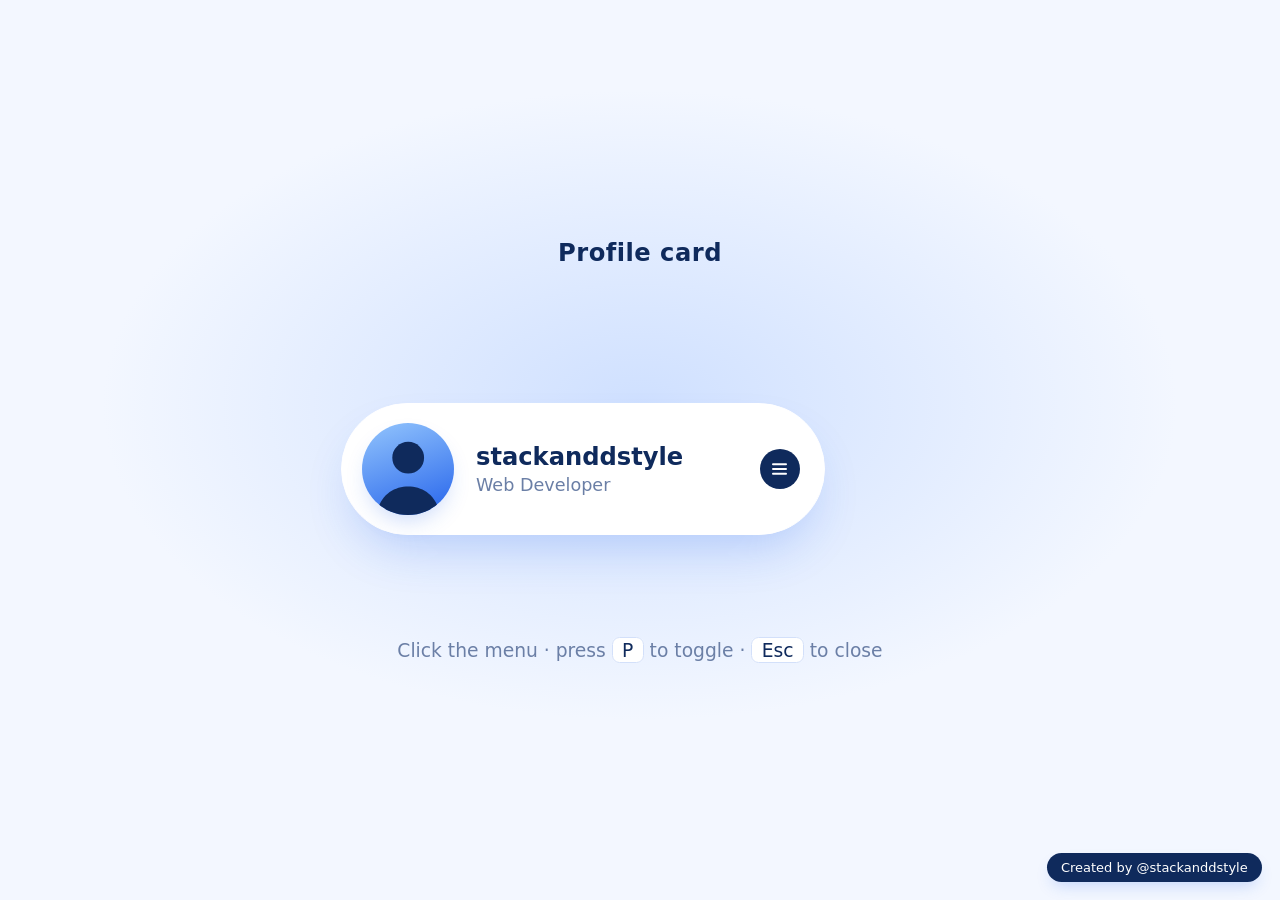
<file: index.html>
<!DOCTYPE html>
<html lang="en" class="is-loading">
<head>
  <meta charset="UTF-8">
  <meta name="viewport" content="width=device-width, initial-scale=1">
  <title>Profile card · @stackanddstyle</title>
  <link rel="stylesheet" href="style.css">
</head>
<body>

  <main class="stage">
    <h1 class="stage__label">Profile card</h1>

    <!-- The whole component. data-open is switched by script.js -->
    <div class="profile" id="profile" data-open="false">

      <!-- Round backdrop that grows behind the icons -->
      <span class="profile__disc" aria-hidden="true"></span>

      <!-- The card itself -->
      <article class="profile__card">
        <div class="profile__avatar" aria-hidden="true">
          <svg viewBox="0 0 64 64">
            <circle cx="32" cy="24" r="11"/>
            <path d="M10 64c2-14 12-20 22-20s20 6 22 20z"/>
          </svg>
        </div>

        <div class="profile__info">
          <h2 class="profile__name">stackanddstyle</h2>
          <p class="profile__role">Web Developer</p>
        </div>

        <!-- Menu button: three bars that turn into a cross -->
        <button class="profile__toggle" id="toggle" type="button"
                aria-expanded="false" aria-controls="socials"
                aria-label="Open social links">
          <span class="bars" aria-hidden="true">
            <span></span><span></span><span></span>
          </span>
        </button>
      </article>

      <!-- Social icons. --i = order, --angle = place on the arc -->
      <ul class="profile__socials" id="socials" aria-label="Social links">
        <li style="--i: 0; --angle: -72deg">
          <a class="profile__social" href="#" aria-label="CodePen">
            <svg viewBox="0 0 24 24" aria-hidden="true">
              <path d="M12 2 22 8.5v7L12 22 2 15.5v-7z"/>
              <path d="M12 22v-6.5"/>
              <path d="M22 8.5 12 15.5 2 8.5"/>
              <path d="M2 15.5 12 8.5l10 7"/>
              <path d="M12 2v6.5"/>
            </svg>
          </a>
        </li>
        <li style="--i: 1; --angle: -36deg">
          <a class="profile__social" href="#" aria-label="Facebook">
            <svg viewBox="0 0 24 24" aria-hidden="true">
              <path d="M18 2h-3a5 5 0 0 0-5 5v3H7v4h3v8h4v-8h3l1-4h-4V7
                a1 1 0 0 1 1-1h3z"/>
            </svg>
          </a>
        </li>
        <li style="--i: 2; --angle: 0deg">
          <a class="profile__social" href="#" aria-label="GitHub">
            <svg viewBox="0 0 24 24" aria-hidden="true">
              <path d="M15 22v-4a4.8 4.8 0 0 0-1-3.5c3 0 6-2 6-5.5.08-1.25-.27-2.48-1-3.5
                .28-1.15.28-2.35 0-3.5 0 0-1 0-3 1.5-2.64-.5-5.36-.5-8 0C6 2 5 2 5 2
                c-.3 1.15-.3 2.35 0 3.5A5.403 5.403 0 0 0 4 9c0 3.5 3 5.5 6 5.5
                -.39.49-.68 1.05-.85 1.65-.17.6-.22 1.23-.15 1.85v4"/>
              <path d="M9 18c-4.51 2-5-2-7-2"/>
            </svg>
          </a>
        </li>
        <li style="--i: 3; --angle: 36deg">
          <a class="profile__social" href="#" aria-label="Instagram">
            <svg viewBox="0 0 24 24" aria-hidden="true">
              <rect width="20" height="20" x="2" y="2" rx="5" ry="5"/>
              <path d="M16 11.37A4 4 0 1 1 12.63 8 4 4 0 0 1 16 11.37z"/>
              <path d="M17.5 6.5h.01"/>
            </svg>
          </a>
        </li>
        <li style="--i: 4; --angle: 72deg">
          <a class="profile__social" href="#" aria-label="Dribbble">
            <svg viewBox="0 0 24 24" aria-hidden="true">
              <circle cx="12" cy="12" r="10"/>
              <path d="M19.13 5.09C15.22 9.14 10 10.44 2.25 10.94"/>
              <path d="M21.75 12.84c-6.62-1.41-12.14 1-16.38 6.32"/>
              <path d="M8.56 2.75c4.37 6 6 9.42 8 17.72"/>
            </svg>
          </a>
        </li>
      </ul>
    </div>

    <p class="stage__hint">
      Click the menu · press <kbd>P</kbd> to toggle · <kbd>Esc</kbd> to close
    </p>
  </main>

  <span class="credit">Created by @stackanddstyle</span>

  <script src="script.js"></script>
</body>
</html>
</file>
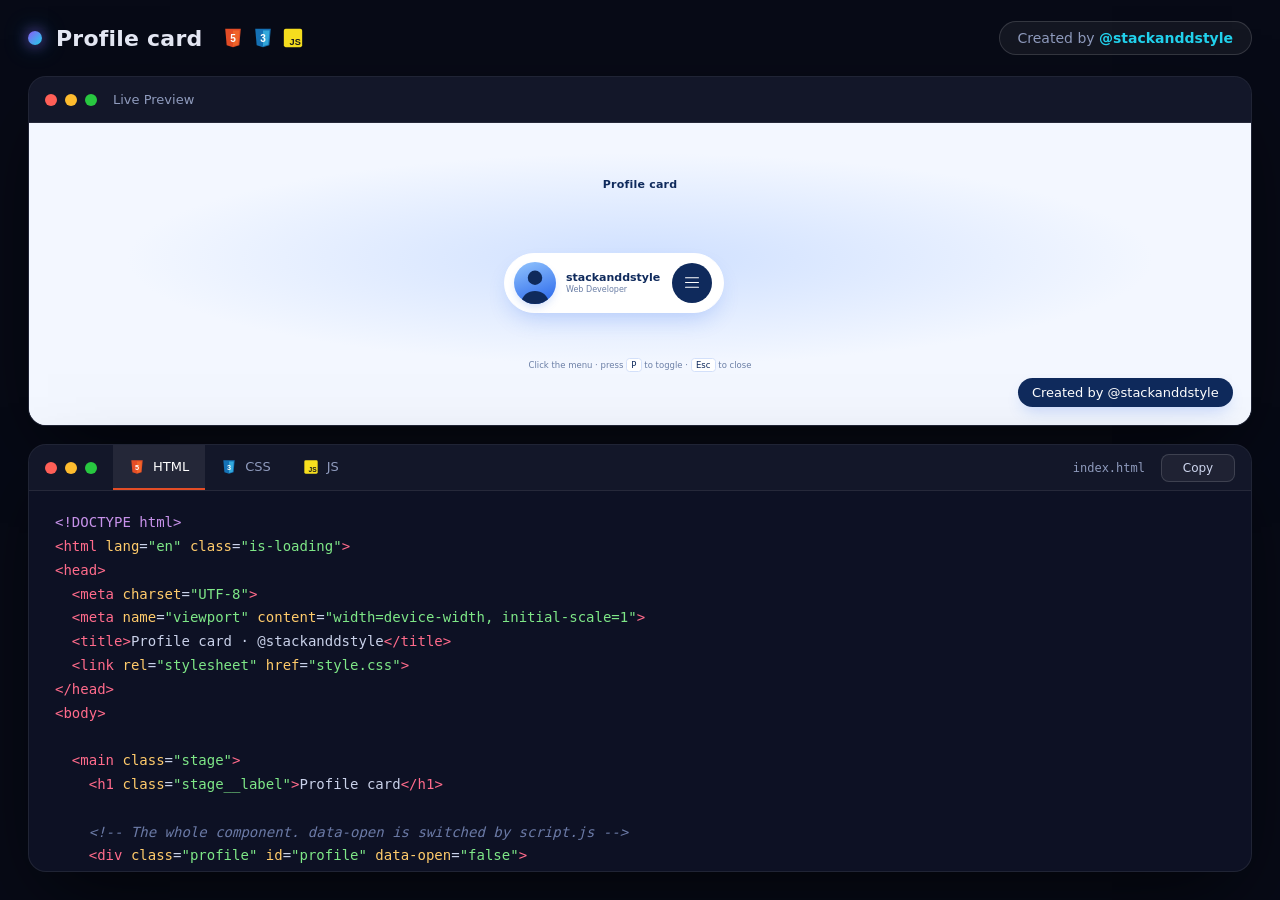
<file: split-screen.html>
<!DOCTYPE html>
<html lang="en">
<head>
  <meta charset="UTF-8">
  <meta name="viewport" content="width=device-width, initial-scale=1">
  <title>Profile card · UI showcase · @stackanddstyle</title>
  <style>
    /* ============================================================
       SPLIT-SCREEN SHOWCASE  ·  by @stackanddstyle
       Left: live demo (index.html)   Right: the real code
       ============================================================ */

    /* ===== CHANGE COLORS HERE ===== */
    :root {
      --page:        #070a16;
      --panel:       #0d1124;
      --line:        rgba(255, 255, 255, 0.08);
      --text:        #e6e9f5;
      --muted:       #8f9bbd;
      --violet:      #8b5cf6;
      --cyan:        #22d3ee;
      --tab-html:    #e44d26;
      --tab-css:     #3b82f6;
      --tab-js:      #f7df1e;

      /* syntax colors */
      --syn-text:    #c9d1e9;
      --syn-comment: #6b7aa6;
      --syn-string:  #7ee787;
      --syn-keyword: #c792ea;
      --syn-tag:     #ff6b8b;
      --syn-attr:    #ffcb6b;
      --syn-number:  #f78c6c;
      --syn-func:    #61afef;
      --syn-prop:    #a8c7fa;
    }

    *,
    *::before,
    *::after {
      box-sizing: border-box;
    }
    html,
    body {
      height: 100%;
    }
    body {
      margin: 0;
      display: flex;
      flex-direction: column;
      font-family: "Poppins", system-ui, sans-serif;
      color: var(--text);
      background: var(--page);
    }

    /* ---------- header ---------- */
    .header {
      flex: none;
      height: 76px;
      padding: 0 28px;
      display: flex;
      align-items: center;
      justify-content: space-between;
      gap: 16px;
    }

    .brand {
      display: flex;
      align-items: center;
      gap: 14px;
    }

    .brand__dot {
      width: 14px;
      height: 14px;
      border-radius: 50%;
      background: linear-gradient(135deg, var(--violet), var(--cyan));
      box-shadow:
        0 0 14px rgba(139, 92, 246, 0.7),
        0 0 26px rgba(34, 211, 238, 0.4);
    }

    .brand__name {
      margin: 0;
      font-size: 22px;
      font-weight: 600;
      letter-spacing: 0.01em;
    }

    .brand__tech {
      display: flex;
      align-items: center;
      gap: 8px;
      margin-left: 6px;
    }

    .brand__tech svg {
      width: 22px;
      height: 22px;
    }

    .pill {
      padding: 8px 18px;
      border: 1px solid rgba(255, 255, 255, 0.14);
      border-radius: 999px;
      background: rgba(255, 255, 255, 0.05);
      font-size: 14px;
      color: var(--muted);
      white-space: nowrap;
    }

    .pill strong {
      font-weight: 600;
      color: var(--cyan);
    }

    /* ---------- the two panels ---------- */
    .panels {
      flex: 1;
      min-height: 0;
      display: flex;
      flex-direction: column;   /* demo on top, code below */
      gap: 18px;
      padding: 0 28px 28px;
    }

    .panel:first-child {

      flex: 0.9 1 0;

    }
    .panel:last-child {

      flex: 1.1 1 0;

    }
    .panel {
      min-width: 0;
      display: flex;
      flex-direction: column;
      overflow: hidden;
      border: 1px solid var(--line);
      border-radius: 18px;
      background: var(--panel);
      box-shadow: 0 30px 80px -20px rgba(0, 0, 0, 0.7);
    }

    .titlebar {
      flex: none;
      height: 46px;
      padding: 0 16px;
      display: flex;
      align-items: center;
      gap: 16px;
      border-bottom: 1px solid var(--line);
      background: rgba(255, 255, 255, 0.025);
    }

    .dots {
      display: flex;
      gap: 8px;
    }

    .dots i {
      width: 12px;
      height: 12px;
      border-radius: 50%;
    }

    .dots i:nth-child(1) {

      background: #ff5f57;

    }
    .dots i:nth-child(2) {
      background: #febc2e;
    }
    .dots i:nth-child(3) {
      background: #28c840;
    }
    .titlebar__label {
      font-size: 13px;
      font-weight: 500;
      color: var(--muted);
    }

    /* ---------- live preview ---------- */
    .preview {
      flex: 1;
      width: 100%;
      min-height: 0;
      border: 0;
      background: #f3f7ff;
    }

    /* ---------- tabs ---------- */
    .tabs {
      align-self: stretch;
      display: flex;
    }

    .tab {
      display: inline-flex;
      align-items: center;
      gap: 8px;
      padding: 0 16px;
      border: 0;
      border-bottom: 2px solid transparent;
      font: 500 13px "Poppins", system-ui, sans-serif;
      color: var(--muted);
      background: transparent;
      cursor: pointer;
      transition: background-color 0.2s ease, color 0.2s ease;
    }

    .tab svg {
      width: 16px;
      height: 16px;
    }

    .tab:hover {

      color: var(--text);

    }
    .tab[aria-selected="true"] {
      color: #ffffff;
      background: rgba(255, 255, 255, 0.07);
    }

    .tab[data-tab="html"][aria-selected="true"] {

      border-bottom-color: var(--tab-html);

    }
    .tab[data-tab="css"][aria-selected="true"] {
      border-bottom-color: var(--tab-css);
    }
    .tab[data-tab="js"][aria-selected="true"] {
      border-bottom-color: var(--tab-js);
    }
    .tab:focus-visible,
    .copy:focus-visible {
      outline: 2px solid var(--cyan);
      outline-offset: -2px;
    }

    .filelabel {
      margin-left: auto;
      font: 12px "JetBrains Mono", "Fira Code", Consolas, "DejaVu Sans Mono", monospace;
      color: var(--muted);
    }

    .copy {
      min-width: 74px;
      padding: 6px 12px;
      border: 1px solid rgba(255, 255, 255, 0.14);
      border-radius: 8px;
      font: 500 12px "Poppins", system-ui, sans-serif;
      color: #cdd5ee;
      background: rgba(255, 255, 255, 0.05);
      cursor: pointer;
      transition: background-color 0.2s ease, color 0.2s ease;
    }

    .copy:hover {

      background: rgba(255, 255, 255, 0.1);

    }
    .copy.is-done {
      color: var(--page);
      border-color: var(--syn-string);
      background: var(--syn-string);
    }

    /* ---------- code area ---------- */
    .code {
      flex: 1;
      min-height: 0;
      overflow: auto;
      padding: 20px 26px 28px;
      scrollbar-width: thin;
      scrollbar-color: #2a3358 transparent;
    }

    .code::-webkit-scrollbar {
      width: 8px;
      height: 8px;
    }

    .code::-webkit-scrollbar-thumb {
      border-radius: 8px;
      background: #2a3358;
    }

    .code pre {
      margin: 0;
      font: 14px/1.7 "JetBrains Mono", "Fira Code", Consolas, "DejaVu Sans Mono", monospace;
      color: var(--syn-text);
      tab-size: 2;
    }

    .tok-comment {

      color: var(--syn-comment);

      font-style: italic;

    }
    .tok-string {
      color: var(--syn-string);
    }
    .tok-keyword {
      color: var(--syn-keyword);
    }
    .tok-tag {
      color: var(--syn-tag);
    }
    .tok-attr {
      color: var(--syn-attr);
    }
    .tok-number {
      color: var(--syn-number);
    }
    .tok-func {
      color: var(--syn-func);
    }
    .tok-prop {
      color: var(--syn-prop);
    }
    /* ---------- big portrait screens (reel / phone video): larger text ---------- */
    @media (min-width: 900px) and (max-aspect-ratio: 1/1) {
      .header {
        height: 96px;
      }
      .brand__name {

        font-size: 28px;

      }
      .brand__tech svg {
        width: 26px;
        height: 26px;
      }

      .pill {

        font-size: 17px;

      }
      .titlebar {

        height: 58px;

      }
      .titlebar__label {

        font-size: 16px;

      }
      .tab {

        font-size: 16px;

      }
      .tab svg {
        width: 19px;
        height: 19px;
      }

      .filelabel {

        font-size: 15px;

      }
      .copy {

        font-size: 15px;

      }
      .code pre {

        font-size: 18px;

      }
    }

    /* ---------- small phones: tighter spacing ---------- */
    @media (max-width: 600px) {
      .header {
        height: auto;
        padding: 14px 16px;
        flex-wrap: wrap;
      }

      .panels {

        padding: 0 12px 12px;

      }
      .titlebar {
        gap: 10px;
        padding: 0 10px;
      }

      .filelabel {

        display: none;

      }
    }

    @media (prefers-reduced-motion: reduce) {
      * {
        transition-duration: 0.01ms !important;
      }
    }
  </style>
</head>
<body>

  <!-- Icons, defined once and reused with <use> -->
  <svg width="0" height="0" style="position: absolute" aria-hidden="true">
    <symbol id="ico-html" viewBox="0 0 24 24">
      <path d="M3.5 2h17l-1.6 18-6.9 2-6.9-2z" fill="#e44d26"/>
      <path d="M12 20.9V3.7h7.1l-1.4 15.3z" fill="#f16529"/>
      <text x="12" y="16" text-anchor="middle" font-family="Poppins, sans-serif"
            font-size="11" font-weight="700" fill="#ffffff">5</text>
    </symbol>
    <symbol id="ico-css" viewBox="0 0 24 24">
      <path d="M3.5 2h17l-1.6 18-6.9 2-6.9-2z" fill="#1572b6"/>
      <path d="M12 20.9V3.7h7.1l-1.4 15.3z" fill="#33a9dc"/>
      <text x="12" y="16" text-anchor="middle" font-family="Poppins, sans-serif"
            font-size="11" font-weight="700" fill="#ffffff">3</text>
    </symbol>
    <symbol id="ico-js" viewBox="0 0 24 24">
      <rect x="2" y="2" width="20" height="20" rx="2" fill="#f7df1e"/>
      <text x="20.5" y="20" text-anchor="end" font-family="Poppins, sans-serif"
            font-size="10" font-weight="700" fill="#1a1a1a">JS</text>
    </symbol>
  </svg>

  <header class="header">
    <div class="brand">
      <span class="brand__dot" aria-hidden="true"></span>
      <h1 class="brand__name">Profile card</h1>
      <div class="brand__tech" aria-label="Built with HTML, CSS and JavaScript">
        <svg aria-hidden="true"><use href="#ico-html"/></svg>
        <svg aria-hidden="true"><use href="#ico-css"/></svg>
        <svg aria-hidden="true"><use href="#ico-js"/></svg>
      </div>
    </div>
    <div class="pill">Created by <strong>@stackanddstyle</strong></div>
  </header>

  <main class="panels">

    <!-- LEFT: the real working demo -->
    <section class="panel" aria-label="Live preview">
      <div class="titlebar">
        <div class="dots" aria-hidden="true"><i></i><i></i><i></i></div>
        <span class="titlebar__label">Live Preview</span>
      </div>
      <iframe class="preview" id="preview" src="index.html"
              title="Live preview of the profile card"></iframe>
    </section>

    <!-- RIGHT: the full code -->
    <section class="panel" aria-label="Source code">
      <div class="titlebar">
        <div class="dots" aria-hidden="true"><i></i><i></i><i></i></div>

        <div class="tabs" role="tablist" aria-label="Code files">
          <button class="tab" role="tab" id="tab-html" data-tab="html"
                  aria-selected="true" aria-controls="codepanel">
            <svg aria-hidden="true"><use href="#ico-html"/></svg>HTML
          </button>
          <button class="tab" role="tab" id="tab-css" data-tab="css"
                  aria-selected="false" aria-controls="codepanel" tabindex="-1">
            <svg aria-hidden="true"><use href="#ico-css"/></svg>CSS
          </button>
          <button class="tab" role="tab" id="tab-js" data-tab="js"
                  aria-selected="false" aria-controls="codepanel" tabindex="-1">
            <svg aria-hidden="true"><use href="#ico-js"/></svg>JS
          </button>
        </div>

        <span class="filelabel" id="filelabel">index.html</span>
        <button class="copy" id="copy" type="button">Copy</button>
      </div>

      <div class="code" id="codepanel" role="tabpanel" tabindex="0"
           aria-labelledby="tab-html">
        <pre><code id="code"></code></pre>
      </div>
    </section>
  </main>

  <!-- The real source files, embedded so the page works from any folder -->
  <script type="application/json" id="code-data">{"html": "\u003c!DOCTYPE html\u003e\n\u003chtml lang=\"en\" class=\"is-loading\"\u003e\n\u003chead\u003e\n  \u003cmeta charset=\"UTF-8\"\u003e\n  \u003cmeta name=\"viewport\" content=\"width=device-width, initial-scale=1\"\u003e\n  \u003ctitle\u003eProfile card \u00b7 @stackanddstyle\u003c/title\u003e\n  \u003clink rel=\"stylesheet\" href=\"style.css\"\u003e\n\u003c/head\u003e\n\u003cbody\u003e\n\n  \u003cmain class=\"stage\"\u003e\n    \u003ch1 class=\"stage__label\"\u003eProfile card\u003c/h1\u003e\n\n    \u003c!-- The whole component. data-open is switched by script.js --\u003e\n    \u003cdiv class=\"profile\" id=\"profile\" data-open=\"false\"\u003e\n\n      \u003c!-- Round backdrop that grows behind the icons --\u003e\n      \u003cspan class=\"profile__disc\" aria-hidden=\"true\"\u003e\u003c/span\u003e\n\n      \u003c!-- The card itself --\u003e\n      \u003carticle class=\"profile__card\"\u003e\n        \u003cdiv class=\"profile__avatar\" aria-hidden=\"true\"\u003e\n          \u003csvg viewBox=\"0 0 64 64\"\u003e\n            \u003ccircle cx=\"32\" cy=\"24\" r=\"11\"/\u003e\n            \u003cpath d=\"M10 64c2-14 12-20 22-20s20 6 22 20z\"/\u003e\n          \u003c/svg\u003e\n        \u003c/div\u003e\n\n        \u003cdiv class=\"profile__info\"\u003e\n          \u003ch2 class=\"profile__name\"\u003estackanddstyle\u003c/h2\u003e\n          \u003cp class=\"profile__role\"\u003eWeb Developer\u003c/p\u003e\n        \u003c/div\u003e\n\n        \u003c!-- Menu button: three bars that turn into a cross --\u003e\n        \u003cbutton class=\"profile__toggle\" id=\"toggle\" type=\"button\"\n                aria-expanded=\"false\" aria-controls=\"socials\"\n                aria-label=\"Open social links\"\u003e\n          \u003cspan class=\"bars\" aria-hidden=\"true\"\u003e\n            \u003cspan\u003e\u003c/span\u003e\u003cspan\u003e\u003c/span\u003e\u003cspan\u003e\u003c/span\u003e\n          \u003c/span\u003e\n        \u003c/button\u003e\n      \u003c/article\u003e\n\n      \u003c!-- Social icons. --i = order, --angle = place on the arc --\u003e\n      \u003cul class=\"profile__socials\" id=\"socials\" aria-label=\"Social links\"\u003e\n        \u003cli style=\"--i: 0; --angle: -72deg\"\u003e\n          \u003ca class=\"profile__social\" href=\"#\" aria-label=\"CodePen\"\u003e\n            \u003csvg viewBox=\"0 0 24 24\" aria-hidden=\"true\"\u003e\n              \u003cpath d=\"M12 2 22 8.5v7L12 22 2 15.5v-7z\"/\u003e\n              \u003cpath d=\"M12 22v-6.5\"/\u003e\n              \u003cpath d=\"M22 8.5 12 15.5 2 8.5\"/\u003e\n              \u003cpath d=\"M2 15.5 12 8.5l10 7\"/\u003e\n              \u003cpath d=\"M12 2v6.5\"/\u003e\n            \u003c/svg\u003e\n          \u003c/a\u003e\n        \u003c/li\u003e\n        \u003cli style=\"--i: 1; --angle: -36deg\"\u003e\n          \u003ca class=\"profile__social\" href=\"#\" aria-label=\"Facebook\"\u003e\n            \u003csvg viewBox=\"0 0 24 24\" aria-hidden=\"true\"\u003e\n              \u003cpath d=\"M18 2h-3a5 5 0 0 0-5 5v3H7v4h3v8h4v-8h3l1-4h-4V7\n                a1 1 0 0 1 1-1h3z\"/\u003e\n            \u003c/svg\u003e\n          \u003c/a\u003e\n        \u003c/li\u003e\n        \u003cli style=\"--i: 2; --angle: 0deg\"\u003e\n          \u003ca class=\"profile__social\" href=\"#\" aria-label=\"GitHub\"\u003e\n            \u003csvg viewBox=\"0 0 24 24\" aria-hidden=\"true\"\u003e\n              \u003cpath d=\"M15 22v-4a4.8 4.8 0 0 0-1-3.5c3 0 6-2 6-5.5.08-1.25-.27-2.48-1-3.5\n                .28-1.15.28-2.35 0-3.5 0 0-1 0-3 1.5-2.64-.5-5.36-.5-8 0C6 2 5 2 5 2\n                c-.3 1.15-.3 2.35 0 3.5A5.403 5.403 0 0 0 4 9c0 3.5 3 5.5 6 5.5\n                -.39.49-.68 1.05-.85 1.65-.17.6-.22 1.23-.15 1.85v4\"/\u003e\n              \u003cpath d=\"M9 18c-4.51 2-5-2-7-2\"/\u003e\n            \u003c/svg\u003e\n          \u003c/a\u003e\n        \u003c/li\u003e\n        \u003cli style=\"--i: 3; --angle: 36deg\"\u003e\n          \u003ca class=\"profile__social\" href=\"#\" aria-label=\"Instagram\"\u003e\n            \u003csvg viewBox=\"0 0 24 24\" aria-hidden=\"true\"\u003e\n              \u003crect width=\"20\" height=\"20\" x=\"2\" y=\"2\" rx=\"5\" ry=\"5\"/\u003e\n              \u003cpath d=\"M16 11.37A4 4 0 1 1 12.63 8 4 4 0 0 1 16 11.37z\"/\u003e\n              \u003cpath d=\"M17.5 6.5h.01\"/\u003e\n            \u003c/svg\u003e\n          \u003c/a\u003e\n        \u003c/li\u003e\n        \u003cli style=\"--i: 4; --angle: 72deg\"\u003e\n          \u003ca class=\"profile__social\" href=\"#\" aria-label=\"Dribbble\"\u003e\n            \u003csvg viewBox=\"0 0 24 24\" aria-hidden=\"true\"\u003e\n              \u003ccircle cx=\"12\" cy=\"12\" r=\"10\"/\u003e\n              \u003cpath d=\"M19.13 5.09C15.22 9.14 10 10.44 2.25 10.94\"/\u003e\n              \u003cpath d=\"M21.75 12.84c-6.62-1.41-12.14 1-16.38 6.32\"/\u003e\n              \u003cpath d=\"M8.56 2.75c4.37 6 6 9.42 8 17.72\"/\u003e\n            \u003c/svg\u003e\n          \u003c/a\u003e\n        \u003c/li\u003e\n      \u003c/ul\u003e\n    \u003c/div\u003e\n\n    \u003cp class=\"stage__hint\"\u003e\n      Click the menu \u00b7 press \u003ckbd\u003eP\u003c/kbd\u003e to toggle \u00b7 \u003ckbd\u003eEsc\u003c/kbd\u003e to close\n    \u003c/p\u003e\n  \u003c/main\u003e\n\n  \u003cspan class=\"credit\"\u003eCreated by @stackanddstyle\u003c/span\u003e\n\n  \u003cscript src=\"script.js\"\u003e\u003c/script\u003e\n\u003c/body\u003e\n\u003c/html\u003e\n", "css": "/* ============================================================\n   PROFILE CARD  \u00b7  by @stackanddstyle\n   Plain CSS, no libraries. Everything inside the card uses\n   \"em\" units, so changing .stage font-size scales it all.\n   ============================================================ */\n\n/* ============================================================\n   1. CHANGE COLORS HERE\n   Every color in this file comes from these variables.\n   ============================================================ */\n:root {\n  --page-bg:       #f3f7ff;  /* page background                */\n  --page-glow:     #cfe0ff;  /* soft glow behind the card      */\n  --card-bg:       #ffffff;  /* card surface                   */\n  --card-edge:     #ffffff;  /* thin highlight on the card     */\n  --ink:           #0f2a5c;  /* main text and dark buttons     */\n  --muted:         #6b7fa6;  /* role, label and hint text      */\n  --accent:        #2563eb;  /* open state and hover color     */\n  --on-dark:       #ffffff;  /* icons on dark buttons          */\n  --avatar-top:    #93c5fd;  /* avatar gradient, top           */\n  --avatar-bottom: #2563eb;  /* avatar gradient, bottom        */\n  --disc:          rgba(255, 255, 255, 0.8);  /* round backdrop */\n  --shadow:        rgba(37, 99, 235, 0.25);   /* soft shadows   */\n  --focus:         #f59e0b;  /* keyboard focus ring            */\n  --kbd-bg:        #ffffff;  /* key caps in the hint line      */\n  --kbd-edge:      #d3e0fa;\n\n  /* Motion: a springy curve for the \"pop\" effect */\n  --pop: cubic-bezier(0.34, 1.56, 0.64, 1);\n}\n\n/* ============================================================\n   2. PAGE AND LAYOUT\n   ============================================================ */\n*,\n*::before,\n*::after {\n  box-sizing: border-box;\n}\n\nbody {\n  margin: 0;\n  min-height: 100vh;\n  min-height: 100dvh;\n  display: grid;\n  place-items: center;\n  overflow-x: hidden;\n  font-family: \"Poppins\", system-ui, sans-serif;\n  color: var(--ink);\n  background:\n    radial-gradient(60% 50% at 50% 45%, var(--page-glow), transparent 70%),\n    var(--page-bg);\n}\n\n/* .stage holds the label, the card and the hint */\n.stage {\n  /* the one size knob: 12px on phones, up to 22px on big screens.\n     It also shrinks on short screens (3.2vh) so the arc always fits. */\n  font-size: clamp(10px, min(2.2vw + 6px, 3.2vh), 22px);\n  display: flex;\n  flex-direction: column;\n  align-items: center;\n  padding: 1.5em;\n}\n\n.stage__label {\n  margin: 0 0 5.6em;\n  font-size: 1.1em;\n  font-weight: 600;\n  letter-spacing: 0.02em;\n}\n\n.stage__hint {\n  margin: 5.6em 0 0;\n  font-size: 0.85em;\n  text-align: center;\n  color: var(--muted);\n}\n\nkbd {\n  padding: 0.1em 0.5em;\n  border: 1px solid var(--kbd-edge);\n  border-radius: 0.4em;\n  background: var(--kbd-bg);\n  font: inherit;\n  font-weight: 500;\n  color: var(--ink);\n}\n\n/* ============================================================\n   3. THE CARD\n   ============================================================ */\n.profile {\n  position: relative;\n  width: min(22em, calc(100vw - 11em));\n  margin-right: 5.2em;        /* leaves room for the icon arc */\n}\n\n.profile__card {\n  position: relative;\n  z-index: 1;\n  display: flex;\n  align-items: center;\n  gap: 1em;\n  height: 6em;\n  padding: 0.9em 1.1em 0.9em 0.9em;\n  border: 1px solid var(--card-edge);\n  border-radius: 3em;\n  background: var(--card-bg);\n  box-shadow:\n    0 1.1em 2.2em -0.7em var(--shadow),\n    inset 0 0.12em 0 var(--card-edge);\n  transition: transform 0.35s ease, box-shadow 0.35s ease;\n}\n\n.profile__card:hover {\n  transform: translateY(-0.2em);\n  box-shadow:\n    0 1.5em 2.6em -0.7em var(--shadow),\n    inset 0 0.12em 0 var(--card-edge);\n}\n\n.profile__avatar {\n  flex: none;\n  width: 4.2em;\n  height: 4.2em;\n  overflow: hidden;\n  border-radius: 50%;\n  color: var(--ink);\n  background: linear-gradient(160deg, var(--avatar-top), var(--avatar-bottom));\n  box-shadow: 0 0.5em 1em -0.3em var(--shadow);\n}\n\n.profile__avatar svg {\n  display: block;\n  width: 100%;\n  height: 100%;\n  fill: currentColor;\n}\n\n.profile__info {\n  flex: 1;\n  min-width: 0;\n}\n\n.profile__name {\n  margin: 0;\n  overflow: hidden;\n  white-space: nowrap;\n  text-overflow: ellipsis;\n  font-size: 1.1em;\n  font-weight: 600;\n  line-height: 1.2;\n}\n\n.profile__role {\n  margin: 0.15em 0 0;\n  font-size: 0.8em;\n  color: var(--muted);\n}\n\n/* Small phones: slightly smaller avatar so the name stays on one line */\n@media (max-width: 480px) {\n  .profile {\n    width: calc(100vw - 8.6em);\n  }\n\n  .profile__avatar {\n    width: 3.4em;\n    height: 3.4em;\n  }\n\n  .profile__name {\n    font-size: 0.9em;\n  }\n}\n\n/* ============================================================\n   4. THE MENU BUTTON (three bars become a cross)\n   ============================================================ */\n.profile__toggle {\n  position: relative;\n  flex: none;\n  width: 3em;\n  height: 3em;\n  padding: 0;\n  border: 0;\n  border-radius: 50%;\n  color: var(--on-dark);\n  background: var(--ink);\n  cursor: pointer;\n  transition: background-color 0.3s ease, transform 0.3s var(--pop);\n}\n\n.profile__toggle:hover {\n  transform: scale(1.08);\n}\n\n.profile__toggle:focus-visible,\n.profile__social:focus-visible {\n  outline: 3px solid var(--focus);\n  outline-offset: 3px;\n}\n\n.bars span {\n  position: absolute;\n  top: 50%;\n  left: 50%;\n  width: 1.1em;\n  height: 0.14em;\n  margin: -0.07em 0 0 -0.55em;\n  border-radius: 1em;\n  background: currentColor;\n  transition: transform 0.35s var(--pop), opacity 0.2s ease;\n}\n\n.bars span:nth-child(1) {\n  transform: translateY(-0.36em);\n}\n\n.bars span:nth-child(3) {\n  transform: translateY(0.36em);\n}\n\n/* open state: bars -\u003e cross, button turns accent colored */\n.profile[data-open=\"true\"] .profile__toggle {\n  background: var(--accent);\n}\n\n.profile[data-open=\"true\"] .bars span:nth-child(1) {\n  transform: rotate(45deg);\n}\n\n.profile[data-open=\"true\"] .bars span:nth-child(2) {\n  transform: scaleX(0);\n  opacity: 0;\n}\n\n.profile[data-open=\"true\"] .bars span:nth-child(3) {\n  transform: rotate(-45deg);\n}\n\n/* ============================================================\n   5. THE SOCIAL ICONS (they sit on an arc)\n   ============================================================ */\n.profile__disc {\n  position: absolute;\n  z-index: 0;\n  top: 50%;\n  left: calc(100% - 2.6em);   /* centered on the menu button */\n  width: 15.5em;\n  height: 15.5em;\n  margin: -7.75em 0 0 -7.75em;\n  border-radius: 50%;\n  background: var(--disc);\n  box-shadow: 0 1em 3em -1em var(--shadow);\n  opacity: 0;\n  transform: scale(0);\n  transition: transform 0.55s var(--pop), opacity 0.3s ease;\n}\n\n.profile[data-open=\"true\"] .profile__disc {\n  opacity: 1;\n  transform: scale(1);\n}\n\n.profile__socials {\n  position: absolute;\n  z-index: 2;\n  top: 50%;\n  left: calc(100% - 2.6em);\n  margin: 0;\n  padding: 0;\n  list-style: none;\n}\n\n.profile__socials li {\n  --radius: 6em;\n  position: absolute;\n  top: 0;\n  left: 0;\n  width: 2.8em;\n  height: 2.8em;\n  margin: -1.4em 0 0 -1.4em;\n  /* closed: every icon hides under the menu button */\n  opacity: 0;\n  visibility: hidden;\n  transform: rotate(var(--angle)) translateX(0)\n             rotate(calc(var(--angle) * -1)) scale(0.2);\n  transition:\n    transform  0.4s ease calc((4 - var(--i)) * 40ms),\n    opacity    0.25s ease calc((4 - var(--i)) * 40ms),\n    visibility 0s linear 0.6s;\n}\n\n/* open: turn to the angle, slide out, turn back so icons stay upright */\n.profile[data-open=\"true\"] .profile__socials li {\n  opacity: 1;\n  visibility: visible;\n  transform: rotate(var(--angle)) translateX(var(--radius))\n             rotate(calc(var(--angle) * -1)) scale(1);\n  transition:\n    transform  0.55s var(--pop) calc(var(--i) * 70ms + 120ms),\n    opacity    0.25s ease calc(var(--i) * 70ms + 120ms),\n    visibility 0s;\n}\n\n.profile__social {\n  display: grid;\n  place-items: center;\n  width: 100%;\n  height: 100%;\n  border-radius: 50%;\n  color: var(--on-dark);\n  background: var(--ink);\n  box-shadow: 0 0.6em 1.1em -0.4em var(--shadow);\n  transition: background-color 0.25s ease, transform 0.25s var(--pop);\n}\n\n.profile__social:hover {\n  background: var(--accent);\n  transform: scale(1.18);\n}\n\n.profile__social svg {\n  width: 1.2em;\n  height: 1.2em;\n  fill: none;\n  stroke: currentColor;\n  stroke-width: 2;\n  stroke-linecap: round;\n  stroke-linejoin: round;\n}\n\n/* ============================================================\n   6. CREDIT PILL (bottom-right corner)\n   ============================================================ */\n.credit {\n  position: fixed;\n  right: 18px;\n  bottom: 18px;\n  padding: 0.55em 1.1em;\n  border-radius: 999px;\n  font-size: 13px;\n  font-weight: 500;\n  color: var(--on-dark);\n  background: var(--ink);\n  box-shadow: 0 0.6em 1.2em -0.4em var(--shadow);\n}\n\n/* ============================================================\n   7. ACCESSIBILITY: reduced motion + no animation on first load\n   ============================================================ */\n@media (prefers-reduced-motion: reduce) {\n  *,\n  *::before,\n  *::after {\n    transition-duration: 0.01ms !important;\n    transition-delay: 0s !important;\n  }\n}\n\n/* script.js removes .is-loading after the first paint, so a saved\n   \"open\" state does not animate when the page loads */\n.is-loading *,\n.is-loading *::before,\n.is-loading *::after {\n  transition: none !important;\n}\n", "js": "/* ============================================================\n   PROFILE CARD  \u00b7  by @stackanddstyle\n   Plain JavaScript, no libraries.\n   ============================================================ */\n\n// 1. Grab the elements we need\nconst profile = document.getElementById(\"profile\");\nconst toggle = document.getElementById(\"toggle\");\nconst socialLinks = Array.from(\n  document.querySelectorAll(\".profile__social\")\n);\n\n// The saved state lives in localStorage under this name\nconst STORAGE_KEY = \"profile-card-open\";\n\n// 2. Small helper: is the card open right now?\nfunction isOpen() {\n  return profile.dataset.open === \"true\";\n}\n\n// 3. Remember the state (storage can be blocked, so use try/catch)\nfunction saveState(value) {\n  try {\n    localStorage.setItem(STORAGE_KEY, value ? \"1\" : \"0\");\n  } catch (error) {\n    // Storage is not available, so we simply skip saving\n  }\n}\n\nfunction loadState() {\n  try {\n    return localStorage.getItem(STORAGE_KEY) === \"1\";\n  } catch (error) {\n    return false;\n  }\n}\n\n// 4. Open or close the card\n//    CSS does the animation, we only change data-open and ARIA text\nfunction setOpen(open, remember = true) {\n  profile.dataset.open = String(open);\n  toggle.setAttribute(\"aria-expanded\", String(open));\n  toggle.setAttribute(\n    \"aria-label\",\n    open ? \"Close social links\" : \"Open social links\"\n  );\n\n  if (remember) {\n    saveState(open);\n  }\n}\n\n// 5. Click on the menu button\ntoggle.addEventListener(\"click\", function () {\n  setOpen(!isOpen());\n});\n\n// 6. Keyboard shortcuts\ndocument.addEventListener(\"keydown\", function (event) {\n  // Leave browser shortcuts (Ctrl+P, Cmd+R ...) alone\n  if (event.ctrlKey || event.metaKey || event.altKey) {\n    return;\n  }\n\n  const key = event.key.toLowerCase();\n\n  // P toggles the card\n  if (key === \"p\") {\n    setOpen(!isOpen());\n    return;\n  }\n\n  // Esc closes the card and gives focus back to the menu button\n  if (key === \"escape\" \u0026\u0026 isOpen()) {\n    setOpen(false);\n    toggle.focus();\n    return;\n  }\n\n  // Arrow keys walk through the icons while the card is open\n  if (isOpen() \u0026\u0026 key.startsWith(\"arrow\")) {\n    event.preventDefault();\n\n    const current = socialLinks.indexOf(document.activeElement);\n    const forward = key === \"arrowright\" || key === \"arrowdown\";\n    let next = forward ? current + 1 : current - 1;\n\n    // Wrap around at both ends\n    if (next \u003e= socialLinks.length) {\n      next = 0;\n    }\n    if (next \u003c 0) {\n      next = socialLinks.length - 1;\n    }\n\n    socialLinks[next].focus();\n  }\n});\n\n// 7. These links are only a demo, so stop them jumping to the top\nsocialLinks.forEach(function (link) {\n  link.addEventListener(\"click\", function (event) {\n    event.preventDefault();\n  });\n});\n\n// 8. Start: restore the saved state without playing the animation\nsetOpen(loadState(), false);\n\n// Remove the \"no animation\" guard after the first paint\nrequestAnimationFrame(function () {\n  requestAnimationFrame(function () {\n    document.documentElement.classList.remove(\"is-loading\");\n  });\n});\n"}</script>

  <script>
    /* ============================================================
       Code viewer: tabs, syntax highlighting and the Copy button
       ============================================================ */
    const SOURCES = JSON.parse(document.getElementById("code-data").textContent);

    const FILES = {
      html: "index.html",
      css: "style.css",
      js: "script.js"
    };

    const codeBox = document.getElementById("code");
    const codePanel = document.getElementById("codepanel");
    const fileLabel = document.getElementById("filelabel");
    const copyButton = document.getElementById("copy");
    const tabs = Array.from(document.querySelectorAll(".tab"));

    let activeTab = "html";

    /* ---------- small helpers ---------- */
    function escapeHtml(text) {
      return text
        .replace(/&/g, "&amp;")
        .replace(/</g, "&lt;")
        .replace(/>/g, "&gt;");
    }

    function token(kind, text) {
      return '<span class="tok-' + kind + '">' + escapeHtml(text) + "</span>";
    }

    /* A tiny lexer: tries each rule at the current position */
    function lex(source, rules) {
      let output = "";
      let index = 0;

      while (index < source.length) {
        let matched = false;

        for (const [kind, regex] of rules) {
          regex.lastIndex = index;
          const match = regex.exec(source);

          if (match && match[0].length > 0) {
            output += kind === "plain" ? escapeHtml(match[0]) : token(kind, match[0]);
            index += match[0].length;
            matched = true;
            break;
          }
        }

        if (!matched) {
          output += escapeHtml(source[index]);
          index += 1;
        }
      }

      return output;
    }

    /* ---------- HTML ---------- */
    function highlightTag(tag) {
      const parts = tag.match(/^(<\/?)([A-Za-z][\w-]*)([\s\S]*?)(\/?>)$/);

      if (!parts) {
        return escapeHtml(tag);
      }

      let output = token("tag", parts[1] + parts[2]);
      const attrRegex = /([^\s=\/"'>]+)(\s*=\s*)("[^"]*"|'[^']*'|[^\s"'>]+)|([^\s=\/"'>]+)/g;
      const rest = parts[3];
      let last = 0;
      let match;

      while ((match = attrRegex.exec(rest))) {
        output += escapeHtml(rest.slice(last, match.index));

        if (match[1]) {
          output += token("attr", match[1]) + escapeHtml(match[2]) + token("string", match[3]);
        } else {
          output += token("attr", match[4]);
        }

        last = attrRegex.lastIndex;
      }

      output += escapeHtml(rest.slice(last));
      output += token("tag", parts[4]);
      return output;
    }

    function highlightHTML(source) {
      const regex = /<!--[\s\S]*?-->|<!DOCTYPE[^>]*>|<\/?[A-Za-z][^>]*>/gi;
      let output = "";
      let last = 0;
      let match;

      while ((match = regex.exec(source))) {
        output += escapeHtml(source.slice(last, match.index));

        if (match[0].startsWith("<!--")) {
          output += token("comment", match[0]);
        } else if (/^<!doctype/i.test(match[0])) {
          output += token("keyword", match[0]);
        } else {
          output += highlightTag(match[0]);
        }

        last = regex.lastIndex;
      }

      return output + escapeHtml(source.slice(last));
    }

    /* ---------- CSS ---------- */
    const CSS_VALUE_RULES = [
      ["comment", /\/\*[\s\S]*?\*\//y],
      ["string", /"[^"]*"|'[^']*'/y],
      ["keyword", /!important/y],
      ["number", /#[0-9a-fA-F]{3,8}\b/y],
      ["number", /(?<![\w-])-?\d*\.?\d+(?:px|em|rem|%|deg|ms|s|vh|vw|dvh)?(?![\w-])/y],
      ["func", /[A-Za-z-]+(?=\()/y],
      ["prop", /--[\w-]+/y],
      ["plain", /[\w-]+/y]
    ];

    const CSS_SELECTOR_RULES = [
      ["string", /"[^"]*"|'[^']*'/y],
      ["attr", /\[[^\]="]+/y],
      ["func", /::?[\w-]+/y],
      ["tag", /[.#]?[\w-]+/y]
    ];

    function highlightPrelude(text) {
      const trimmed = text.trim();

      if (trimmed.startsWith("@")) {
        const atRule = text.match(/^(\s*)(@[\w-]+)([\s\S]*)$/);
        return atRule[1] + token("keyword", atRule[2]) + lex(atRule[3], CSS_VALUE_RULES);
      }

      return lex(text, CSS_SELECTOR_RULES);
    }

    function highlightCSS(source) {
      let output = "";
      let index = 0;
      let prelude = "";
      const stack = [];

      while (index < source.length) {
        // comments can appear anywhere
        if (source.startsWith("/*", index)) {
          const end = source.indexOf("*/", index + 2);
          const stop = end < 0 ? source.length : end + 2;
          output += token("comment", source.slice(index, stop));
          index = stop;
          continue;
        }

        const inside = stack[stack.length - 1];

        if (inside === "rule") {
          // inside { } : read declarations
          const character = source[index];

          if (character === "}") {
            output += "}";
            stack.pop();
            prelude = "";
            index += 1;
            continue;
          }

          const property = /\s*([-\w]+)(\s*:)/y;
          property.lastIndex = index;
          const found = property.exec(source);

          if (found) {
            const lead = found[0].slice(0, found[0].indexOf(found[1]));
            output += lead + token("prop", found[1]) + found[2];
            index += found[0].length;

            // the value runs until ; or }
            let end = index;
            while (end < source.length && source[end] !== ";" && source[end] !== "}") {
              end += 1;
            }
            output += lex(source.slice(index, end), CSS_VALUE_RULES);
            index = end;
            continue;
          }

          output += escapeHtml(character);
          index += 1;
          continue;
        }

        // outside a rule: selectors and at-rules
        let end = index;
        while (
          end < source.length &&
          !"{};".includes(source[end]) &&
          !source.startsWith("/*", end)
        ) {
          end += 1;
        }

        if (end > index) {
          const chunk = source.slice(index, end);
          prelude += chunk;
          output += highlightPrelude(chunk);
          index = end;
          continue;
        }

        const character = source[index];

        if (character === "{") {
          const isContainer = /^\s*@(media|supports|keyframes|layer)/.test(prelude);
          stack.push(isContainer ? "container" : "rule");
          prelude = "";
        } else if (character === "}") {
          stack.pop();
          prelude = "";
        } else {
          prelude = "";
        }

        output += escapeHtml(character);
        index += 1;
      }

      return output;
    }

    /* ---------- JavaScript ---------- */
    const JS_RULES = [
      ["comment", /\/\*[\s\S]*?\*\/|\/\/[^\n]*/y],
      ["string", /"(?:\\.|[^"\\\n])*"|'(?:\\.|[^'\\\n])*'|`(?:\\.|[^`\\])*`/y],
      ["number", /\b\d+(?:\.\d+)?\b/y],
      ["keyword", /\b(?:const|let|var|function|return|if|else|for|while|new|true|false|null|undefined|this|typeof|of|in|class|try|catch|throw|await|async|break|continue)\b/y],
      ["func", /[A-Za-z_$][\w$]*(?=\()/y],
      ["plain", /[A-Za-z_$][\w$]*/y]
    ];

    function highlightJS(source) {
      return lex(source, JS_RULES);
    }

    const HIGHLIGHTERS = {
      html: highlightHTML,
      css: highlightCSS,
      js: highlightJS
    };

    /* ---------- show one file ---------- */
    function showTab(name) {
      activeTab = name;

      tabs.forEach(function (tab) {
        const selected = tab.dataset.tab === name;
        tab.setAttribute("aria-selected", String(selected));
        tab.tabIndex = selected ? 0 : -1;
      });

      codePanel.setAttribute("aria-labelledby", "tab-" + name);
      fileLabel.textContent = FILES[name];
      codeBox.innerHTML = HIGHLIGHTERS[name](SOURCES[name]);
      codePanel.scrollTop = 0;
      codePanel.scrollLeft = 0;
    }

    tabs.forEach(function (tab, position) {
      tab.addEventListener("click", function () {
        showTab(tab.dataset.tab);
      });

      // Arrow keys move between tabs
      tab.addEventListener("keydown", function (event) {
        let target = -1;

        if (event.key === "ArrowRight") {
          target = (position + 1) % tabs.length;
        }
        if (event.key === "ArrowLeft") {
          target = (position - 1 + tabs.length) % tabs.length;
        }

        if (target >= 0) {
          event.preventDefault();
          tabs[target].focus();
          showTab(tabs[target].dataset.tab);
        }
      });
    });

    /* ---------- Copy button ---------- */
    async function copyText(text) {
      try {
        await navigator.clipboard.writeText(text);
        return true;
      } catch (error) {
        // Fallback for pages opened straight from a folder (file://)
        const box = document.createElement("textarea");
        box.value = text;
        box.style.position = "fixed";
        box.style.opacity = "0";
        document.body.appendChild(box);
        box.select();
        const worked = document.execCommand("copy");
        box.remove();
        return worked;
      }
    }

    copyButton.addEventListener("click", async function () {
      const worked = await copyText(SOURCES[activeTab]);

      if (worked) {
        copyButton.textContent = "Copied";
        copyButton.classList.add("is-done");

        setTimeout(function () {
          copyButton.textContent = "Copy";
          copyButton.classList.remove("is-done");
        }, 1400);
      }
    });

    showTab("html");
  </script>
</body>
</html>
</file>
<file: style.css>
/* ============================================================
   PROFILE CARD  ·  by @stackanddstyle
   Plain CSS, no libraries. Everything inside the card uses
   "em" units, so changing .stage font-size scales it all.
   ============================================================ */

/* ============================================================
   1. CHANGE COLORS HERE
   Every color in this file comes from these variables.
   ============================================================ */
:root {
  --page-bg:       #f3f7ff;  /* page background                */
  --page-glow:     #cfe0ff;  /* soft glow behind the card      */
  --card-bg:       #ffffff;  /* card surface                   */
  --card-edge:     #ffffff;  /* thin highlight on the card     */
  --ink:           #0f2a5c;  /* main text and dark buttons     */
  --muted:         #6b7fa6;  /* role, label and hint text      */
  --accent:        #2563eb;  /* open state and hover color     */
  --on-dark:       #ffffff;  /* icons on dark buttons          */
  --avatar-top:    #93c5fd;  /* avatar gradient, top           */
  --avatar-bottom: #2563eb;  /* avatar gradient, bottom        */
  --disc:          rgba(255, 255, 255, 0.8);  /* round backdrop */
  --shadow:        rgba(37, 99, 235, 0.25);   /* soft shadows   */
  --focus:         #f59e0b;  /* keyboard focus ring            */
  --kbd-bg:        #ffffff;  /* key caps in the hint line      */
  --kbd-edge:      #d3e0fa;

  /* Motion: a springy curve for the "pop" effect */
  --pop: cubic-bezier(0.34, 1.56, 0.64, 1);
}

/* ============================================================
   2. PAGE AND LAYOUT
   ============================================================ */
*,
*::before,
*::after {
  box-sizing: border-box;
}

body {
  margin: 0;
  min-height: 100vh;
  min-height: 100dvh;
  display: grid;
  place-items: center;
  overflow-x: hidden;
  font-family: "Poppins", system-ui, sans-serif;
  color: var(--ink);
  background:
    radial-gradient(60% 50% at 50% 45%, var(--page-glow), transparent 70%),
    var(--page-bg);
}

/* .stage holds the label, the card and the hint */
.stage {
  /* the one size knob: 12px on phones, up to 22px on big screens.
     It also shrinks on short screens (3.2vh) so the arc always fits. */
  font-size: clamp(10px, min(2.2vw + 6px, 3.2vh), 22px);
  display: flex;
  flex-direction: column;
  align-items: center;
  padding: 1.5em;
}

.stage__label {
  margin: 0 0 5.6em;
  font-size: 1.1em;
  font-weight: 600;
  letter-spacing: 0.02em;
}

.stage__hint {
  margin: 5.6em 0 0;
  font-size: 0.85em;
  text-align: center;
  color: var(--muted);
}

kbd {
  padding: 0.1em 0.5em;
  border: 1px solid var(--kbd-edge);
  border-radius: 0.4em;
  background: var(--kbd-bg);
  font: inherit;
  font-weight: 500;
  color: var(--ink);
}

/* ============================================================
   3. THE CARD
   ============================================================ */
.profile {
  position: relative;
  width: min(22em, calc(100vw - 11em));
  margin-right: 5.2em;        /* leaves room for the icon arc */
}

.profile__card {
  position: relative;
  z-index: 1;
  display: flex;
  align-items: center;
  gap: 1em;
  height: 6em;
  padding: 0.9em 1.1em 0.9em 0.9em;
  border: 1px solid var(--card-edge);
  border-radius: 3em;
  background: var(--card-bg);
  box-shadow:
    0 1.1em 2.2em -0.7em var(--shadow),
    inset 0 0.12em 0 var(--card-edge);
  transition: transform 0.35s ease, box-shadow 0.35s ease;
}

.profile__card:hover {
  transform: translateY(-0.2em);
  box-shadow:
    0 1.5em 2.6em -0.7em var(--shadow),
    inset 0 0.12em 0 var(--card-edge);
}

.profile__avatar {
  flex: none;
  width: 4.2em;
  height: 4.2em;
  overflow: hidden;
  border-radius: 50%;
  color: var(--ink);
  background: linear-gradient(160deg, var(--avatar-top), var(--avatar-bottom));
  box-shadow: 0 0.5em 1em -0.3em var(--shadow);
}

.profile__avatar svg {
  display: block;
  width: 100%;
  height: 100%;
  fill: currentColor;
}

.profile__info {
  flex: 1;
  min-width: 0;
}

.profile__name {
  margin: 0;
  overflow: hidden;
  white-space: nowrap;
  text-overflow: ellipsis;
  font-size: 1.1em;
  font-weight: 600;
  line-height: 1.2;
}

.profile__role {
  margin: 0.15em 0 0;
  font-size: 0.8em;
  color: var(--muted);
}

/* Small phones: slightly smaller avatar so the name stays on one line */
@media (max-width: 480px) {
  .profile {
    width: calc(100vw - 8.6em);
  }

  .profile__avatar {
    width: 3.4em;
    height: 3.4em;
  }

  .profile__name {
    font-size: 0.9em;
  }
}

/* ============================================================
   4. THE MENU BUTTON (three bars become a cross)
   ============================================================ */
.profile__toggle {
  position: relative;
  flex: none;
  width: 3em;
  height: 3em;
  padding: 0;
  border: 0;
  border-radius: 50%;
  color: var(--on-dark);
  background: var(--ink);
  cursor: pointer;
  transition: background-color 0.3s ease, transform 0.3s var(--pop);
}

.profile__toggle:hover {
  transform: scale(1.08);
}

.profile__toggle:focus-visible,
.profile__social:focus-visible {
  outline: 3px solid var(--focus);
  outline-offset: 3px;
}

.bars span {
  position: absolute;
  top: 50%;
  left: 50%;
  width: 1.1em;
  height: 0.14em;
  margin: -0.07em 0 0 -0.55em;
  border-radius: 1em;
  background: currentColor;
  transition: transform 0.35s var(--pop), opacity 0.2s ease;
}

.bars span:nth-child(1) {
  transform: translateY(-0.36em);
}

.bars span:nth-child(3) {
  transform: translateY(0.36em);
}

/* open state: bars -> cross, button turns accent colored */
.profile[data-open="true"] .profile__toggle {
  background: var(--accent);
}

.profile[data-open="true"] .bars span:nth-child(1) {
  transform: rotate(45deg);
}

.profile[data-open="true"] .bars span:nth-child(2) {
  transform: scaleX(0);
  opacity: 0;
}

.profile[data-open="true"] .bars span:nth-child(3) {
  transform: rotate(-45deg);
}

/* ============================================================
   5. THE SOCIAL ICONS (they sit on an arc)
   ============================================================ */
.profile__disc {
  position: absolute;
  z-index: 0;
  top: 50%;
  left: calc(100% - 2.6em);   /* centered on the menu button */
  width: 15.5em;
  height: 15.5em;
  margin: -7.75em 0 0 -7.75em;
  border-radius: 50%;
  background: var(--disc);
  box-shadow: 0 1em 3em -1em var(--shadow);
  opacity: 0;
  transform: scale(0);
  transition: transform 0.55s var(--pop), opacity 0.3s ease;
}

.profile[data-open="true"] .profile__disc {
  opacity: 1;
  transform: scale(1);
}

.profile__socials {
  position: absolute;
  z-index: 2;
  top: 50%;
  left: calc(100% - 2.6em);
  margin: 0;
  padding: 0;
  list-style: none;
}

.profile__socials li {
  --radius: 6em;
  position: absolute;
  top: 0;
  left: 0;
  width: 2.8em;
  height: 2.8em;
  margin: -1.4em 0 0 -1.4em;
  /* closed: every icon hides under the menu button */
  opacity: 0;
  visibility: hidden;
  transform: rotate(var(--angle)) translateX(0)
             rotate(calc(var(--angle) * -1)) scale(0.2);
  transition:
    transform  0.4s ease calc((4 - var(--i)) * 40ms),
    opacity    0.25s ease calc((4 - var(--i)) * 40ms),
    visibility 0s linear 0.6s;
}

/* open: turn to the angle, slide out, turn back so icons stay upright */
.profile[data-open="true"] .profile__socials li {
  opacity: 1;
  visibility: visible;
  transform: rotate(var(--angle)) translateX(var(--radius))
             rotate(calc(var(--angle) * -1)) scale(1);
  transition:
    transform  0.55s var(--pop) calc(var(--i) * 70ms + 120ms),
    opacity    0.25s ease calc(var(--i) * 70ms + 120ms),
    visibility 0s;
}

.profile__social {
  display: grid;
  place-items: center;
  width: 100%;
  height: 100%;
  border-radius: 50%;
  color: var(--on-dark);
  background: var(--ink);
  box-shadow: 0 0.6em 1.1em -0.4em var(--shadow);
  transition: background-color 0.25s ease, transform 0.25s var(--pop);
}

.profile__social:hover {
  background: var(--accent);
  transform: scale(1.18);
}

.profile__social svg {
  width: 1.2em;
  height: 1.2em;
  fill: none;
  stroke: currentColor;
  stroke-width: 2;
  stroke-linecap: round;
  stroke-linejoin: round;
}

/* ============================================================
   6. CREDIT PILL (bottom-right corner)
   ============================================================ */
.credit {
  position: fixed;
  right: 18px;
  bottom: 18px;
  padding: 0.55em 1.1em;
  border-radius: 999px;
  font-size: 13px;
  font-weight: 500;
  color: var(--on-dark);
  background: var(--ink);
  box-shadow: 0 0.6em 1.2em -0.4em var(--shadow);
}

/* ============================================================
   7. ACCESSIBILITY: reduced motion + no animation on first load
   ============================================================ */
@media (prefers-reduced-motion: reduce) {
  *,
  *::before,
  *::after {
    transition-duration: 0.01ms !important;
    transition-delay: 0s !important;
  }
}

/* script.js removes .is-loading after the first paint, so a saved
   "open" state does not animate when the page loads */
.is-loading *,
.is-loading *::before,
.is-loading *::after {
  transition: none !important;
}
</file>
